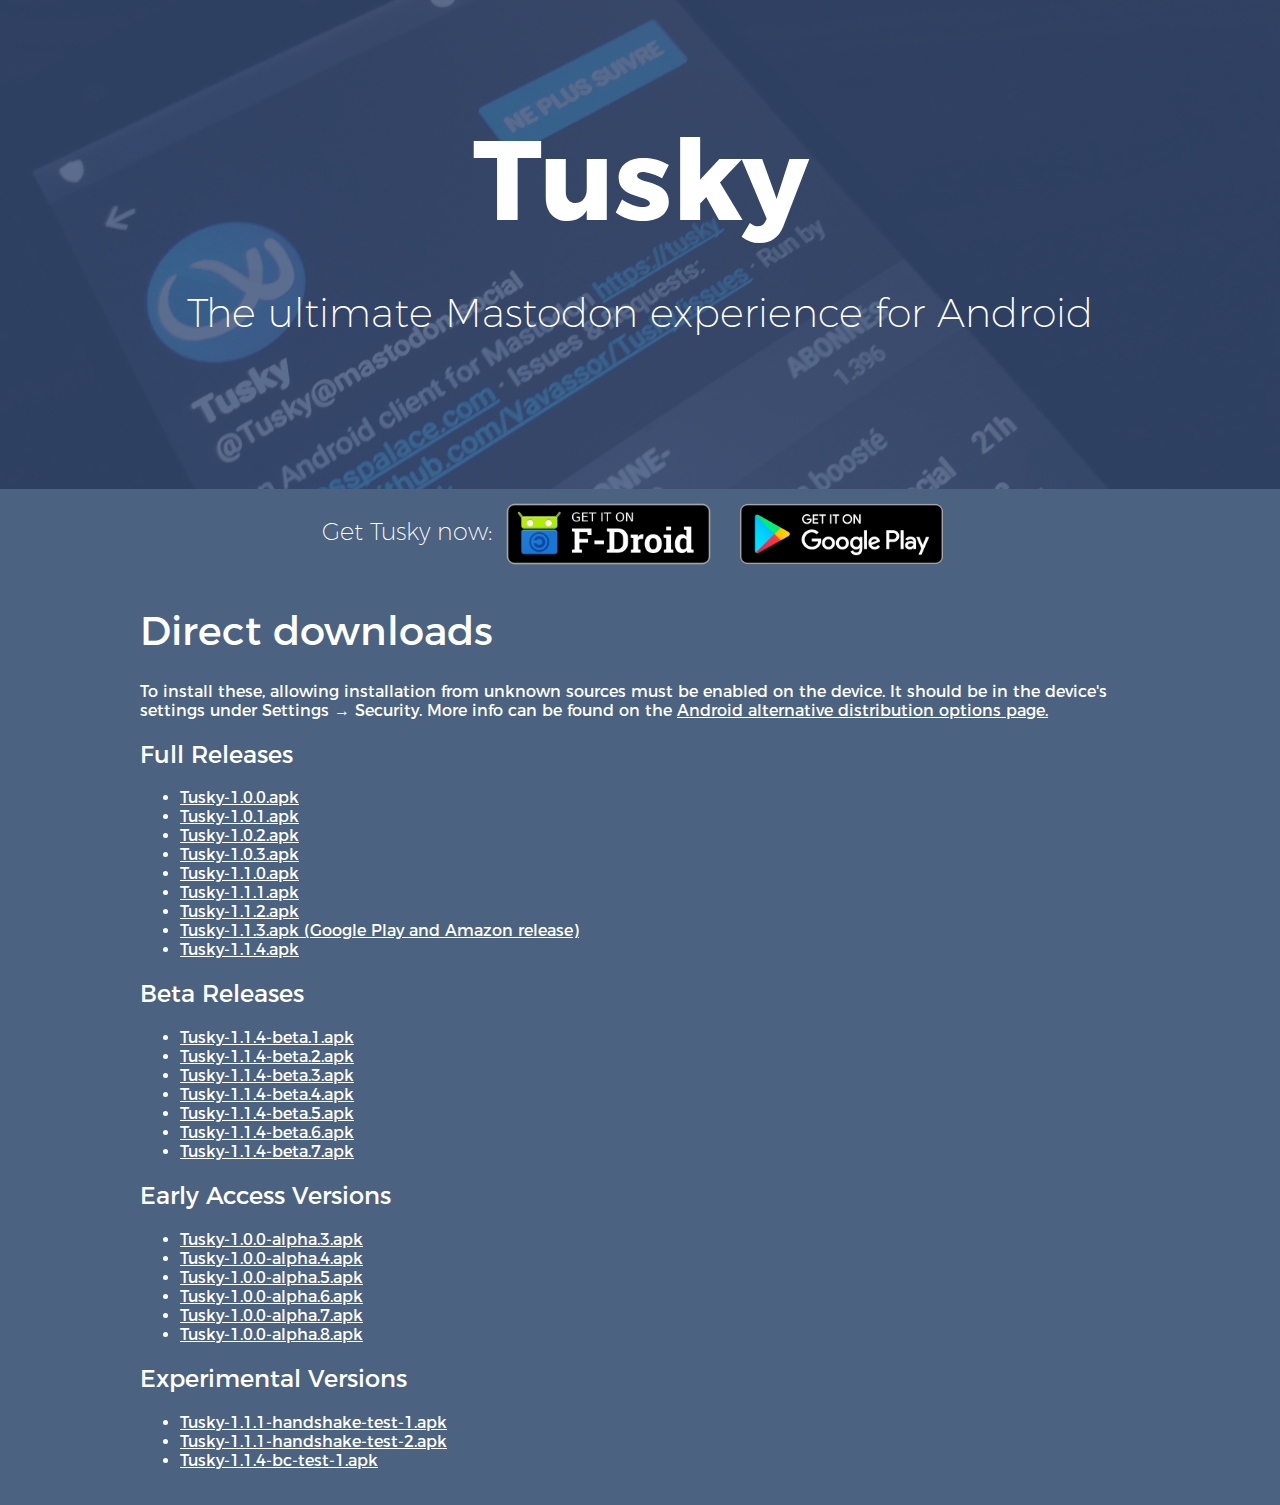
<file: index.html>
<!DOCTYPE html>
<html>
    <head>
        <meta http-equiv="content-type" content="text/html; charset=UTF-8">
        <meta charset="UTF-8">

        <title>Tusky, the ultimate Mastodon client for Android</title>
        <meta name="description" content="Tusky is an Android app for the social network server Mastodon">
        <meta name="viewport" conent="width=device-width, initial-scale=1.0">

        <link rel="stylesheet" href="ressources/style.css">

        <link rel="icon" type="image/x-icon" href="https://tusky.keylesspalace.com/Logo.ico">
    </head>

    <body>
        <div class="jumbotron-bg-image">
            <div class="jumbotron">
                <h1 class="title w-normal"><span class="w-bold">Tusky</span></h1>
                <p class="headline">The ultimate Mastodon experience for Android</p>
            </div>
        </div>
        <div class="container">
            <div class="flex flex-row flex-center-v flex-center-h">
                <p class="lead m-0" style="margin-bottom: 5px">Get Tusky now:</p>
                <img src="ressources/badges/fdroid_badge.png" height="90px">
                <img src="ressources/badges/google_badge.png" height="90px">
            </div>

            <h1>Direct downloads</h1>
            <p>
                To install these, allowing installation from unknown sources must be enabled on the device. It should be
                in the device's settings under Settings → Security. More info can be found on the
                <a href="https://developer.android.com/distribute/marketing-tools/alternative-distribution.html#unknown-sources">
                    Android alternative distribution options page.
                </a>
            </p>

            <h2>Full Releases</h2>
            <ul>
                <li><a href="http://tusky.keylesspalace.com/releases/Tusky-1.0.0.apk">Tusky-1.0.0.apk</a></li>
                <li><a href="http://tusky.keylesspalace.com/releases/Tusky-1.0.1.apk">Tusky-1.0.1.apk</a></li>
                <li><a href="http://tusky.keylesspalace.com/releases/Tusky-1.0.2.apk">Tusky-1.0.2.apk</a></li>
                <li><a href="http://tusky.keylesspalace.com/releases/Tusky-1.0.3.apk">Tusky-1.0.3.apk</a></li>
                <li><a href="http://tusky.keylesspalace.com/releases/Tusky-1.1.0.apk">Tusky-1.1.0.apk</a></li>
                <li><a href="http://tusky.keylesspalace.com/releases/Tusky-1.1.1.apk">Tusky-1.1.1.apk</a></li>
                <li><a href="http://tusky.keylesspalace.com/releases/Tusky-1.1.2.apk">Tusky-1.1.2.apk</a></li>
                <li><a href="http://tusky.keylesspalace.com/releases/Tusky-1.1.3.apk">Tusky-1.1.3.apk (Google Play and Amazon release)</a></li>
                <li><a href="http://tusky.keylesspalace.com/releases/Tusky-1.1.4.apk">Tusky-1.1.4.apk</a></li>
            </ul>

            <h2>Beta Releases</h2>
            <ul>
                <li><a href="http://tusky.keylesspalace.com/releases/Tusky-1.1.4-beta.1.apk">Tusky-1.1.4-beta.1.apk</a></li>
                <li><a href="http://tusky.keylesspalace.com/releases/Tusky-1.1.4-beta.2.apk">Tusky-1.1.4-beta.2.apk</a></li>
                <li><a href="http://tusky.keylesspalace.com/releases/Tusky-1.1.4-beta.3.apk">Tusky-1.1.4-beta.3.apk</a></li>
                <li><a href="http://tusky.keylesspalace.com/releases/Tusky-1.1.4-beta.4.apk">Tusky-1.1.4-beta.4.apk</a></li>
                <li><a href="http://tusky.keylesspalace.com/releases/Tusky-1.1.4-beta.5.apk">Tusky-1.1.4-beta.5.apk</a></li>
                <li><a href="http://tusky.keylesspalace.com/releases/Tusky-1.1.4-beta.6.apk">Tusky-1.1.4-beta.6.apk</a></li>
                <li><a href="http://tusky.keylesspalace.com/releases/Tusky-1.1.4-beta.7.apk">Tusky-1.1.4-beta.7.apk</a></li>
            </ul>

            <h2>Early Access Versions</h2>
            <ul>
                <li><a href="http://tusky.keylesspalace.com/releases/Tusky-1.0.0-alpha.3.apk">Tusky-1.0.0-alpha.3.apk</a></li>
                <li><a href="http://tusky.keylesspalace.com/releases/Tusky-1.0.0-alpha.4.apk">Tusky-1.0.0-alpha.4.apk</a></li>
                <li><a href="http://tusky.keylesspalace.com/releases/Tusky-1.0.0-alpha.5.apk">Tusky-1.0.0-alpha.5.apk</a></li>
                <li><a href="http://tusky.keylesspalace.com/releases/Tusky-1.0.0-alpha.6.apk">Tusky-1.0.0-alpha.6.apk</a></li>
                <li><a href="http://tusky.keylesspalace.com/releases/Tusky-1.0.0-alpha.7.apk">Tusky-1.0.0-alpha.7.apk</a></li>
                <li><a href="http://tusky.keylesspalace.com/releases/Tusky-1.0.0-alpha.8.apk">Tusky-1.0.0-alpha.8.apk</a></li>
            </ul>

            <h2>Experimental Versions</h2>
            <ul>
                <li><a href="http://tusky.keylesspalace.com/releases/Tusky-1.1.1-handshake-test-1.apk">Tusky-1.1.1-handshake-test-1.apk</a></li>
                <li><a href="http://tusky.keylesspalace.com/releases/Tusky-1.1.1-handshake-test-2.apk">Tusky-1.1.1-handshake-test-2.apk</a></li>
                <li><a href="http://tusky.keylesspalace.com/releases/Tusky-1.1.4-bc-test-1.apk">Tusky-1.1.4-bc-test-1.apk</a></li>
            </ul>
        </div>

        <br>
    </body>
</html>
</file>
<file: ressources/style.css>
/*
 * Fonts
 */

@font-face {
    font-family: "Montserrat";
    font-weight: normal;
    src: local("Montserrat"), url(montserrat/Montserrat-Regular.otf) format("opentype");
}
@font-face {
    font-family: "Montserrat";
    font-weight: bold;
    src: local("Montserrat"), url(montserrat/Montserrat-Bold.otf) format("opentype");
}
@font-face {
    font-family: "Montserrat";
    font-weight: 300;
    src: local("Montserrat"), url(montserrat/Montserrat-ExtraLight.otf) format("opentype");
}

/*
 * Generic elements
 */

html, body {
    padding: 0;
    margin: 0;
    font-family: Montserrat, sans-serif;
    background-color: rgb(76, 98, 129);
    color: #fff;
}

h1, h2, h3, h4, h5 {
    font-weight: normal;
}
h1 {
    font-size: 2.5em;
}

a {
    color: white;
}


/*
 * Generic classes
 */

.w-bold {
    font-weight: bold;
}
.w-normal {
    font-weight: normal;
}
.w-thin {
    font-weight: 300;
}

.m-0 {
    margin: 0;
}

.flex {
    display: flex;
    flex-wrap: wrap;
}
.flex-row {
    flex-direction: row;
}
.flex-center-h {
    justify-content: center;
}
.flex-center-v {
    align-items: center;
}

.lead {
    font-size: 1.5em;
    font-weight: 300;
}

.container {
    width: 100%;
    max-width: 1000px;
    padding: 0 10px;
    margin: auto;
}

/*
 * Jumbotron
 */

.jumbotron {
    width: 100%;
    text-align: center;
    background-color: rgba(56, 78, 119, 0.82);
    padding: 7em 0;
    color: #fff;
}
.jumbotron .title {
    font-size: 7em;
    margin: 0;
}
.jumbotron .headline {
    font-size: 2.5em;
    font-weight: 300;
}
.jumbotron-bg-image {
    background-image: url(images/jumbotron_photo.jpg);
    background-size: cover;
    background-position: 100%;
}
@media screen and (max-width: 1200px) {
    .jumbotron {
        padding: 3em 0;
        font-size: .7em;
    }
}
</file>
